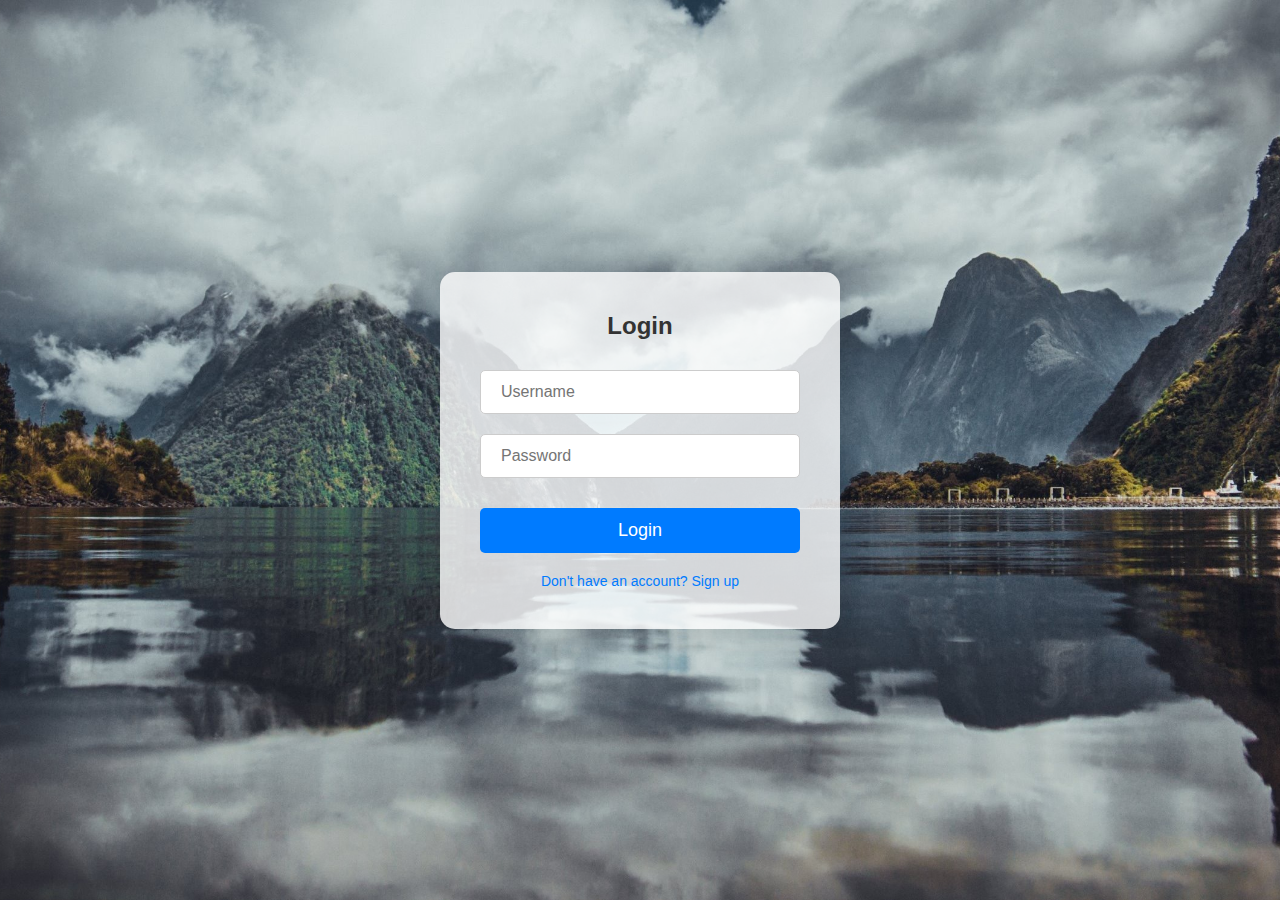
<file: authentication/login.html>
<!DOCTYPE html>
<html lang="en">
<head>
    <meta charset="UTF-8">
    <meta name="viewport" content="width=device-width, initial-scale=1.0">
    <title>Login</title>
    <link rel="stylesheet" href="./css/login.css">
</head>
<body>
    <div class="container">
        <h2>Login</h2>
        <div id="message" class="message"></div>
        <input type="text" id="loginUsername" placeholder="Username" required>
        <input type="password" id="loginPassword" placeholder="Password" required>
        <button onclick="login()">Login</button>
        <a href="register.html" class="signup-link">Don't have an account? Sign up</a>
    </div>

    <script src="./js/login.js"></script>
</body>
</html>
</file>
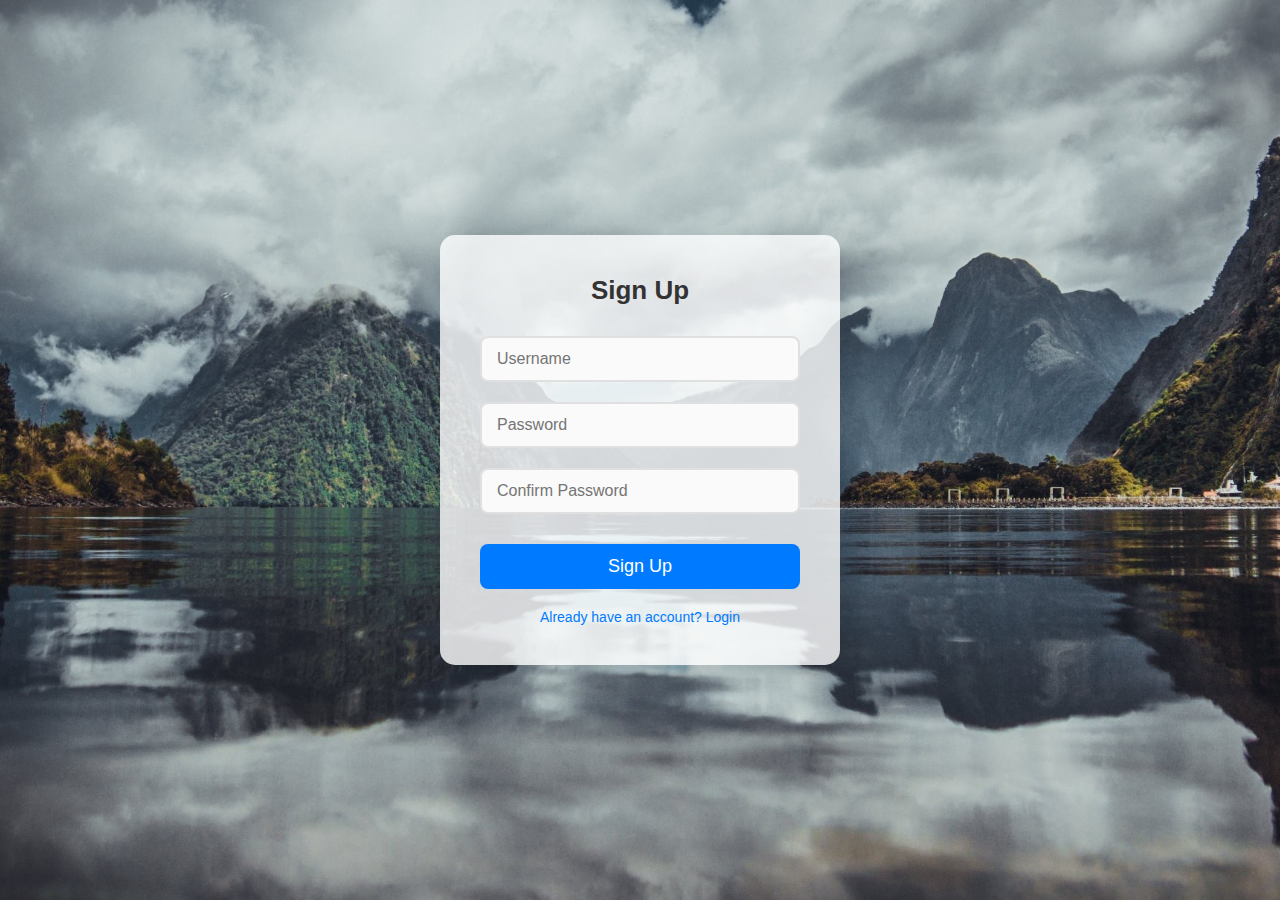
<file: authentication/register.html>
<!DOCTYPE html>
<html lang="en">
<head>
    <meta charset="UTF-8">
    <meta name="viewport" content="width=device-width, initial-scale=1.0">
    <title>Signup</title>
    <link rel="stylesheet" href="./css/register.css">
</head>
<body>
    <div class="container">
        <h2>Sign Up</h2>
        <div id="message" class="message"></div>
        <input type="text" id="signupUsername" placeholder="Username" required>
        <input type="password" id="signupPassword" placeholder="Password" required>
        <input type="password" id="signupConfirmPassword" placeholder="Confirm Password" required>
        <button onclick="signup()">Sign Up</button>
        <a href="login.html" class="login-link">Already have an account? Login</a>
    </div>

    <script src="./js/register.js"></script>
</body>
</html>
</file>
<file: authentication/css/login.css>
* {
    margin: 0;
    padding: 0;
    box-sizing: border-box;
    font-family: 'Arial', sans-serif;
}
body {
    display: flex;
    justify-content: center;
    align-items: center;
    height: 100vh;
    background: url('../../asset/Image.jpg') no-repeat center center fixed;
    background-size: cover;
}


.container {
    background-color: rgba(255, 255, 255, 0.8); /* Set a semi-transparent white background */
    padding: 40px;
    border-radius: 15px;
    box-shadow: 0 10px 25px rgba(0, 0, 0, 0.1);
    max-width: 400px;
    width: 100%;
    text-align: center;
    transition: transform 0.3s ease-in-out, box-shadow 0.3s ease-in-out;
}


.container:hover {
    transform: translateY(-5px);
}

h2 {
    margin-bottom: 20px;
    color: #333;
    font-size: 24px;
    font-weight: bold;
}

input[type="text"], input[type="password"] {
    width: 100%;
    padding: 12px 20px;
    margin: 10px 0;
    border: 1px solid #ccc;
    border-radius: 5px;
    font-size: 16px;
    transition: border-color 0.3s ease;
}

input[type="text"]:focus, input[type="password"]:focus {
    border-color: #007bff;
    outline: none;
}

button {
    width: 100%;
    padding: 12px;
    margin-top: 20px;
    background-color: #007bff;
    color: #fff;
    border: none;
    border-radius: 5px;
    font-size: 18px;
    cursor: pointer;
    transition: background-color 0.3s ease;
}

button:hover {
    background-color: #0056b3;
}

.signup-link {
    display: block;
    margin-top: 20px;
    font-size: 14px;
    color: #007bff;
    text-decoration: none;
    transition: color 0.3s ease;
}

.signup-link:hover {
    color: #0056b3;
}

.message {
    margin-bottom: 15px;
    color: red;
    font-size: 14px;
    visibility: hidden; 
}
</file>
<file: authentication/css/register.css>
* {
    margin: 0;
    padding: 0;
    box-sizing: border-box;
    font-family: 'Arial', sans-serif;
}

body {
    display: flex;
    justify-content: center;
    align-items: center;
    height: 100vh;
    background: url('../../asset/Image.jpg') no-repeat center center fixed;
    background-size: cover;
}


.container {
    background-color: rgba(255, 255, 255, 0.8); /* Set a semi-transparent white background */
    padding: 40px;
    border-radius: 15px;
    box-shadow: 0 10px 25px rgba(0, 0, 0, 0.1);
    max-width: 400px;
    width: 100%;
    text-align: center;
    transition: transform 0.3s ease-in-out, box-shadow 0.3s ease-in-out;
}


.container:hover {
    transform: translateY(-5px);
    box-shadow: 0 15px 30px rgba(0, 0, 0, 0.15);
}

h2 {
    margin-bottom: 20px;
    color: #333;
    font-size: 26px;
    font-weight: 600;
}

input[type="text"], input[type="password"] {
    width: 100%;
    padding: 12px 15px;
    margin: 10px 0;
    border: 2px solid #e0e0e0;
    border-radius: 8px;
    font-size: 16px;
    background-color: #fafafa;
    transition: border-color 0.3s ease, box-shadow 0.3s ease;
}

input[type="text"]:focus, input[type="password"]:focus {
    border-color: #007bff;
    box-shadow: 0 0 8px rgba(0, 123, 255, 0.25);
    outline: none;
    background-color: #fff;
}

button {
    width: 100%;
    padding: 12px;
    margin-top: 20px;
    background-color: #007bff;
    color: #fff;
    border: none;
    border-radius: 8px;
    font-size: 18px;
    cursor: pointer;
    transition: background-color 0.3s ease, box-shadow 0.3s ease;
}

button:hover {
    background-color: #0056b3;
    box-shadow: 0 4px 15px rgba(0, 91, 187, 0.4);
}

.login-link {
    display: block;
    margin-top: 20px;
    font-size: 14px;
    color: #007bff;
    text-decoration: none;
    transition: color 0.3s ease;
}

.login-link:hover {
    color: #0056b3;
}

.message {
    margin-bottom: 15px;
    color: red;
    font-size: 14px;
    visibility: hidden; 
}
</file>
